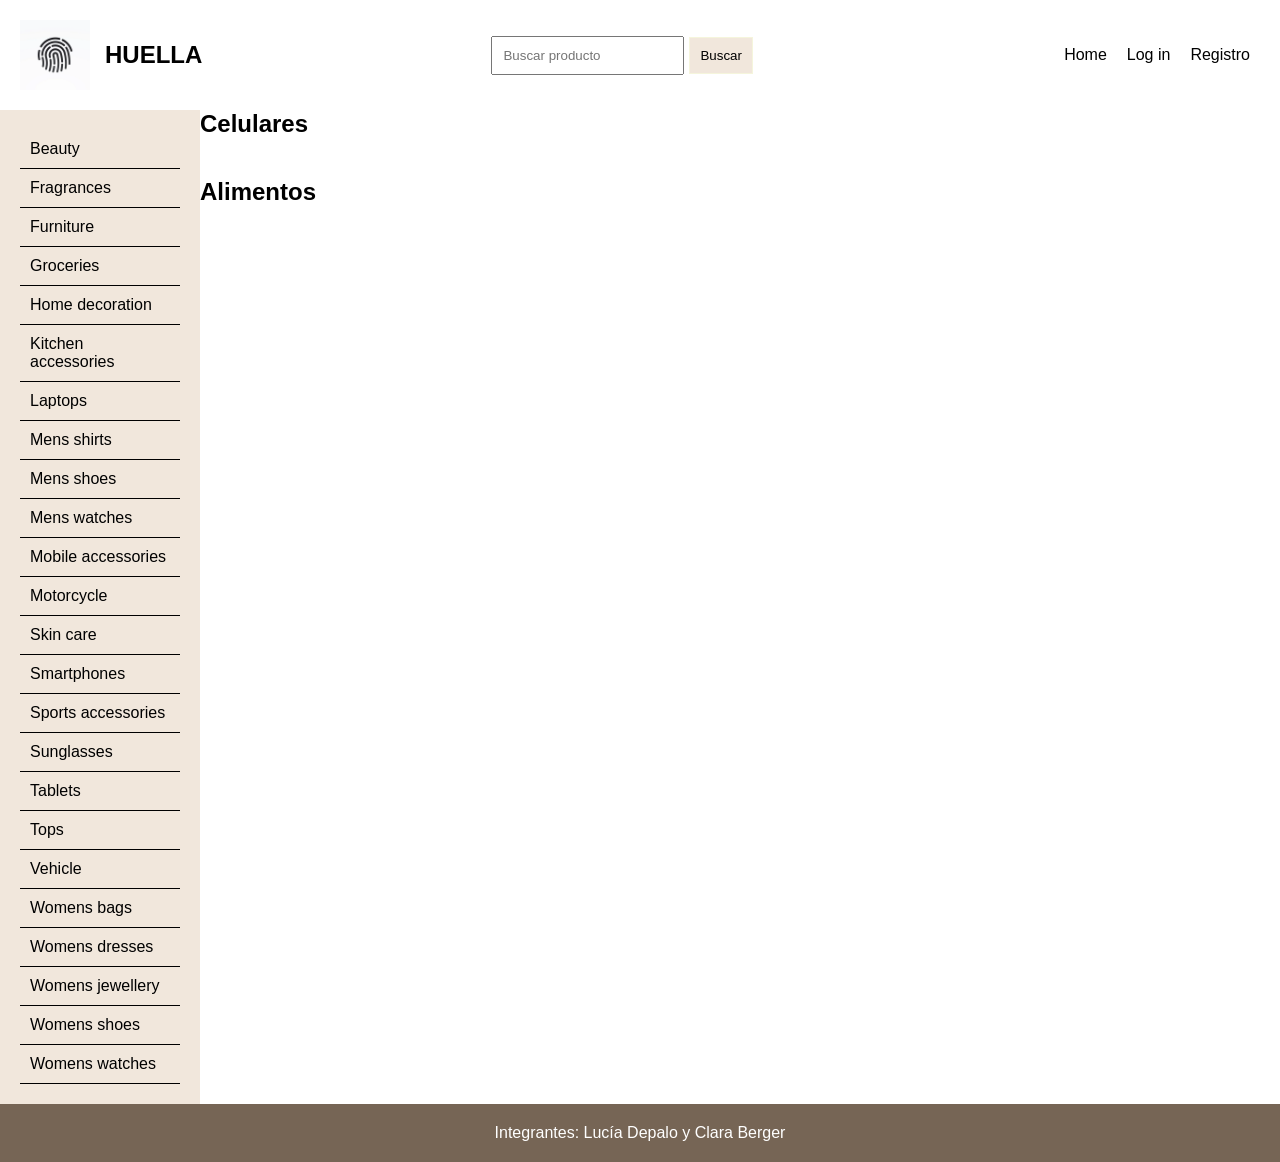
<file: index.html>
<!DOCTYPE html>
<html lang="es">
<head>
    <meta charset="UTF-8">
    <link rel="stylesheet" href="./css/styles.css">
    <meta name="viewport" content="width=device-width, initial-scale=1.0">
    <title>HUELLA</title>
</head>
<body>
    <header class="header">
        <a class="marca" href="./index.html">
            <img class="logo"  src="./img/huella.jpg" alt="logo huella">
            <h1> HUELLA </h1>
        </a>
    <form class="form-busqueda" action="./search-results.html" method="get">
        <input type="text" name="busqueda" placeholder="Buscar producto">
        <button type="submit">Buscar</button>
        <p class="error-busqueda"></p>
    </form>
        
        <nav class="nav-principal">
            <ul>
                <li><a href="./index.html">Home</a></li>
                <li class="menu-login"><a href="./login.html">Log in</a></li>
                <li class="menu-registro"><a href="./register.html">Registro</a></li>
                <li class="menu-saludo"></li>
                <li class="menu-logout"><a href="#">Logout</a></li>
            </ul>
        </nav>
    </header>

    <div class="contenido-principal">
        <nav class="nav-secundario">
        <ul class="lista-categorias">
            <li><a href="./category.html">Beauty</a></li>
            <li><a href="./category.html">Fragrances</a></li>
            <li><a href="./category.html">Furniture</a></li>
            <li><a href="./category.html">Groceries</a></li>
            <li><a href="./category.html">Home decoration</a></li>
            <li><a href="./category.html">Kitchen accessories</a></li>
            <li><a href="./category.html">Laptops</a></li>
            <li><a href="./category.html">Mens shirts</a></li>
            <li><a href="./category.html">Mens shoes</a></li>
            <li><a href="./category.html">Mens watches</a></li>
            <li><a href="./category.html">Mobile accessories</a></li>
            <li><a href="./category.html">Motorcycle</a></li>
            <li><a href="./category.html">Skin care</a></li>
            <li><a href="./category.html">Smartphones</a></li>
            <li><a href="./category.html">Sports accessories</a></li>
            <li><a href="./category.html">Sunglasses</a></li>
            <li><a href="./category.html">Tablets</a></li>
            <li><a href="./category.html">Tops</a></li>
            <li><a href="./category.html">Vehicle</a></li>
            <li><a href="./category.html">Womens bags</a></li>
            <li><a href="./category.html">Womens dresses</a></li>
            <li><a href="./category.html">Womens jewellery</a></li>
            <li><a href="./category.html">Womens shoes</a></li>
            <li><a href="./category.html">Womens watches</a></li>
    </ul>
    </nav>
<div class="contenido-productos">
    <section>
        <h2>Celulares</h2>
    <div class="contenedor-productos" id="productos-aleatorios"></div>
    </section>

    <section>
        <h2>Alimentos</h2>
        <div class="contenedor-productos" id="productos-vendidos">
        </div>
</section>
    </div>
</div>
 <footer class="footer">
        <p class="footertexto">Integrantes: Lucía Depalo y Clara Berger </p>
    </footer>
    <script src="./js/category.js"></script>
    <script src="./js/search-results.js"></script>
    <script src="./js/index.js"></script>
    <script src="./js/saludo.js"></script>
    <script src="./js/logout.js"></script>
</body>
</html>
</file>
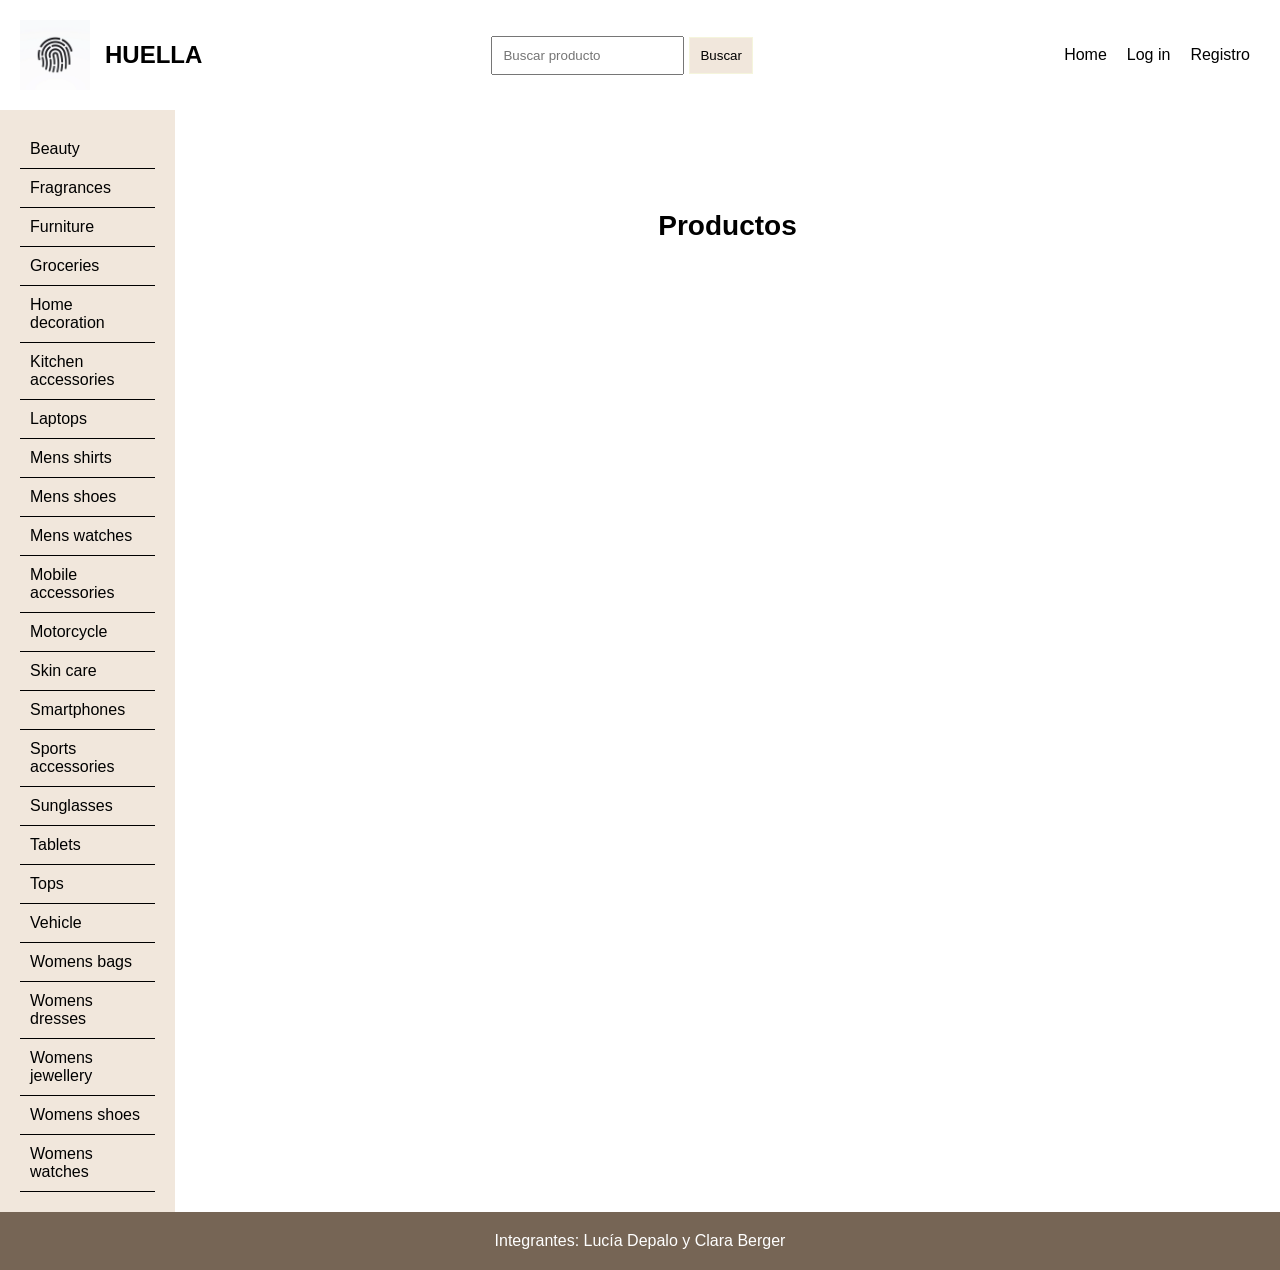
<file: category.html>
<!DOCTYPE html>
<html lang="es">
<head>
    <meta charset="UTF-8">
    <link rel="stylesheet" href="./css/styles.css">
    <meta name="viewport" content="width=device-width, initial-scale=1.0">
    <title>HUELLA</title>
</head>
<body>
    <header class="header">
        <a class="marca" href="./index.html">
            <img class="logo" src="./img/huella.jpg" alt="logo huella">
            <h1 class="headerlogotxt"> HUELLA </h1>
        </a>
   <form class="buscador form-busqueda" action="./search-results.html" method="get">
    <input class="buscadorinput" type="text" name="busqueda" placeholder="Buscar producto">
    <button class="buscadorboton" type="submit">Buscar</button>
    <p class="error-busqueda"></p>
</form>
        
<nav class="nav-principal">
    <ul class="navusuariolista">
        <li><a class="navusuariolink" href="./index.html">Home</a></li>
        <li class="menu-login"><a class="navusuariolink" href="./login.html">Log in</a></li>
        <li class="menu-registro"><a class="navusuariolink" href="./register.html">Registro</a></li>
        <li class="menu-saludo"></li>
        <li class="menu-logout"><a class="navusuariolink" href="#">Logout</a></li>
    </ul>
</nav>

    </header>
    <div class="contenido-principal">
    <nav class="nav-secundario">
        <ul class="lista-categorias"> 
            <li><a href="./category.html">Beauty</a></li>
            <li><a href="./category.html">Fragrances</a></li>
            <li><a href="./category.html">Furniture</a></li>
            <li><a href="./category.html">Groceries</a></li>
            <li><a href="./category.html">Home decoration</a></li>
            <li><a href="./category.html">Kitchen accessories</a></li>
            <li><a href="./category.html">Laptops</a></li>
            <li><a href="./category.html">Mens shirts</a></li>
            <li><a href="./category.html">Mens shoes</a></li>
            <li><a href="./category.html">Mens watches</a></li>
            <li><a href="./category.html">Mobile accessories</a></li>
            <li><a href="./category.html">Motorcycle</a></li>
            <li><a href="./category.html">Skin care</a></li>
            <li><a href="./category.html">Smartphones</a></li>
            <li><a href="./category.html">Sports accessories</a></li>
            <li><a href="./category.html">Sunglasses</a></li>
            <li><a href="./category.html">Tablets</a></li>
            <li><a href="./category.html">Tops</a></li>
            <li><a href="./category.html">Vehicle</a></li>
            <li><a href="./category.html">Womens bags</a></li>
            <li><a href="./category.html">Womens dresses</a></li>
            <li><a href="./category.html">Womens jewellery</a></li>
            <li><a href="./category.html">Womens shoes</a></li>
            <li><a href="./category.html">Womens watches</a></li>
        </ul>
    </nav>

<main class="contenido">
<section class="seccion" id="categoria">
    <div class="categoriacabecera">
        <h2 class="secciontitulo">Productos</h2>
        <p class="contadorcategoria"></p>
        </div>
    <div class="grillaproductos">
    </div>
</section>
    </main>
 </div>

    <footer class="footer">
        <p class="footertexto">Integrantes: Lucía Depalo y Clara Berger </p>
    </footer>
    
    <script src="./js/category.js"></script>
    <script src="./js/saludo.js"></script>
    <script src="./js/logout.js"></script>
    <script src="./js/search-results.js"></script>
</body>
</html>
</file>
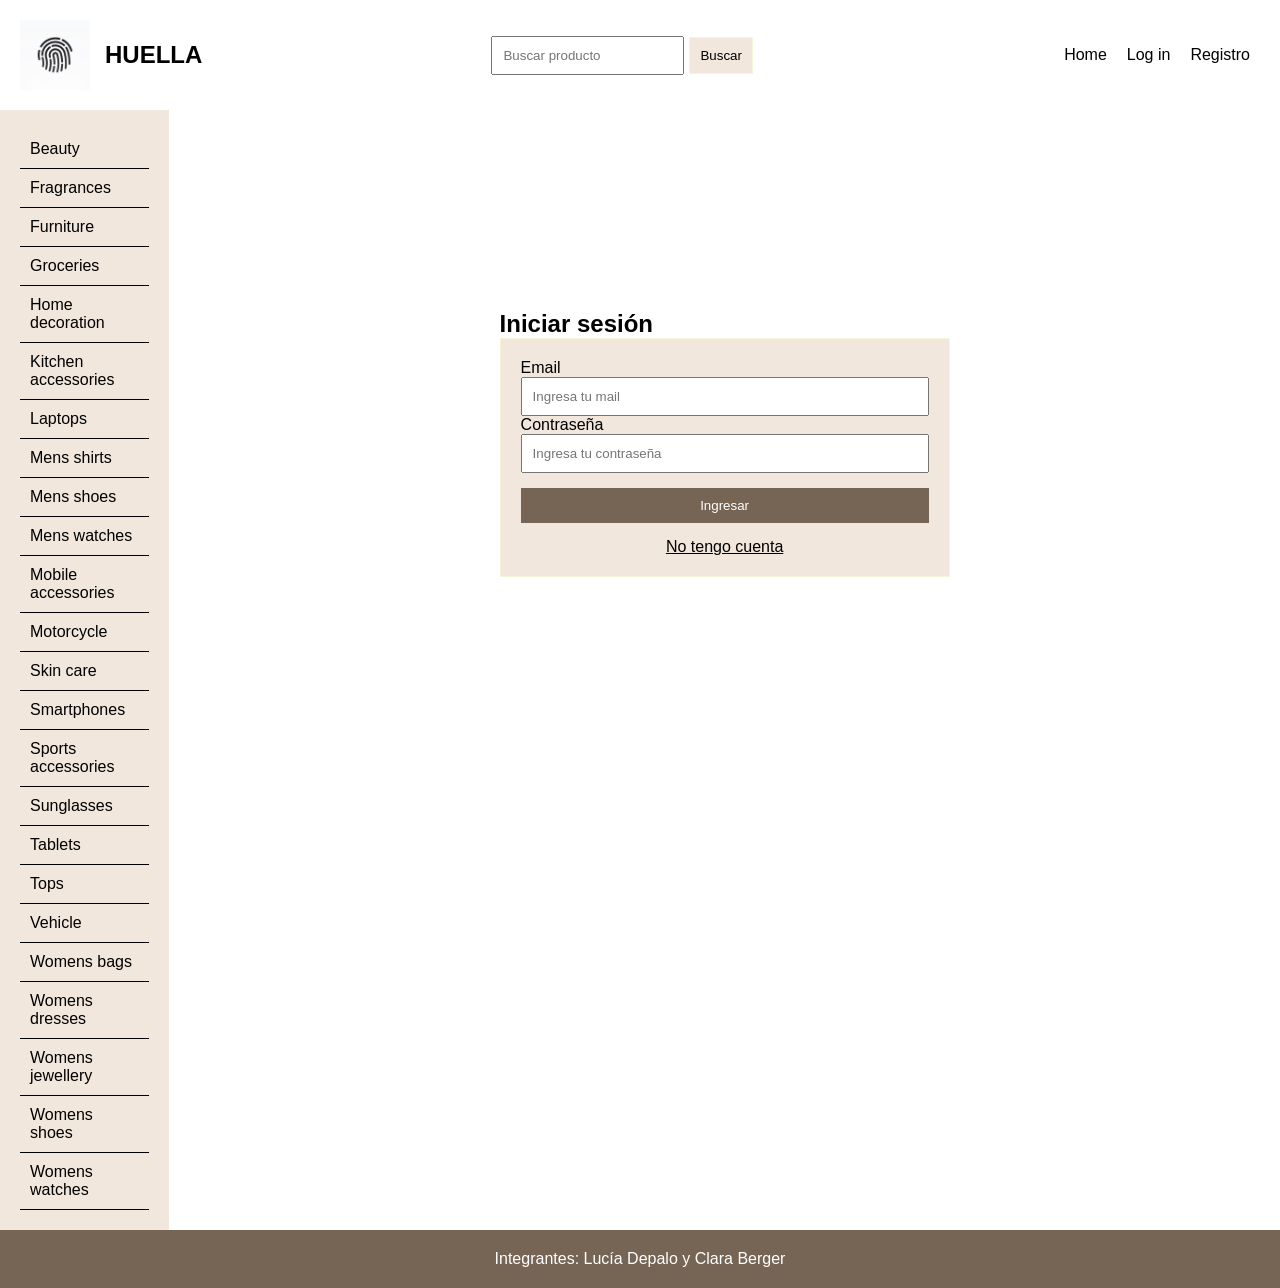
<file: login.html>
<!DOCTYPE html>
<html lang="en">
<head>
    <meta charset="UTF-8">
    <link rel="stylesheet" href="./css/styles.css">
    <meta name="viewport" content="width=device-width, initial-scale=1.0">
    <title>HUELLA</title>
</head>
<body>
  <header class="header">
        <a class="marca" href="./index.html">
            <img class="logo"  src="./img/huella.jpg" alt="logo huella">
            <h1>HUELLA</h1>
        </a>
        <form class="form-busqueda" action="./search-results.html" method="get">
            <input type="text" name="busqueda" placeholder="Buscar producto">
            <button type="submit">Buscar</button>
            <p class="error-busqueda"></p>
        </form>      
    <nav class="nav-principal">
        <ul class="navusuariolista">
            <li><a class="navusuariolink" href="./index.html">Home</a></li>
            <li class="menu-login"><a class="navusuariolink" href="./login.html">Log in</a></li>
            <li class="menu-registro"><a class="navusuariolink" href="./register.html">Registro</a></li>
            <li class="menu-saludo"></li>
            <li class="menu-logout"><a class="navusuariolink" href="#">Logout</a></li>
        </ul>
    </nav>

    </header>
    <div class="contenido-principal">
    <nav class="nav-secundario">
        <ul class="lista-categorias"> 
            <li><a href="./category.html">Beauty</a></li>
            <li><a href="./category.html">Fragrances</a></li>
            <li><a href="./category.html">Furniture</a></li>
            <li><a href="./category.html">Groceries</a></li>
            <li><a href="./category.html">Home decoration</a></li>
            <li><a href="./category.html">Kitchen accessories</a></li>
            <li><a href="./category.html">Laptops</a></li>
            <li><a href="./category.html">Mens shirts</a></li>
            <li><a href="./category.html">Mens shoes</a></li>
            <li><a href="./category.html">Mens watches</a></li>
            <li><a href="./category.html">Mobile accessories</a></li>
            <li><a href="./category.html">Motorcycle</a></li>
            <li><a href="./category.html">Skin care</a></li>
            <li><a href="./category.html">Smartphones</a></li>
            <li><a href="./category.html">Sports accessories</a></li>
            <li><a href="./category.html">Sunglasses</a></li>
            <li><a href="./category.html">Tablets</a></li>
            <li><a href="./category.html">Tops</a></li>
            <li><a href="./category.html">Vehicle</a></li>
            <li><a href="./category.html">Womens bags</a></li>
            <li><a href="./category.html">Womens dresses</a></li>
            <li><a href="./category.html">Womens jewellery</a></li>
            <li><a href="./category.html">Womens shoes</a></li>
            <li><a href="./category.html">Womens watches</a></li>
        </ul>
    </nav>
    
    <main class="contenido-login">
        <section>
        <h2>Iniciar sesión</h2>

        <form class="formulario" id="formlogin" action="./index.html" method="get">

        <div class="formulariespacio">
        <label class="formulariolabel" for="email">Email</label>
        <input class="formularioinput" type="email" id="email" name="email" placeholder="Ingresa tu mail" required>
        </div>

        <div class="formularioespacio">
        <label class="formulariolabel" for="password">Contraseña</label>
        <input class="formularioinput" type="password" id="password" name="password" placeholder="Ingresa tu contraseña" required>
        </div>
        
        <p class="error-login"></p>

        <button class="botoningresar" type="submit">Ingresar</button>
         <a class="formulariolink" href="./register.html">No tengo cuenta</a>
        </form>
        </section>
    </main>
</div>
    <footer class="footer">
        <p class="footertexto">Integrantes: Lucía Depalo y Clara Berger </p>
    </footer>
        <script src="./js/search-results.js"> </script> 
        <script src="./js/category.js"></script>
        <script src="./js/login.js"></script>
        <script src="./js/saludo.js"></script>
        <script src="./js/logout.js"></script>


</body>
</html>
</file>
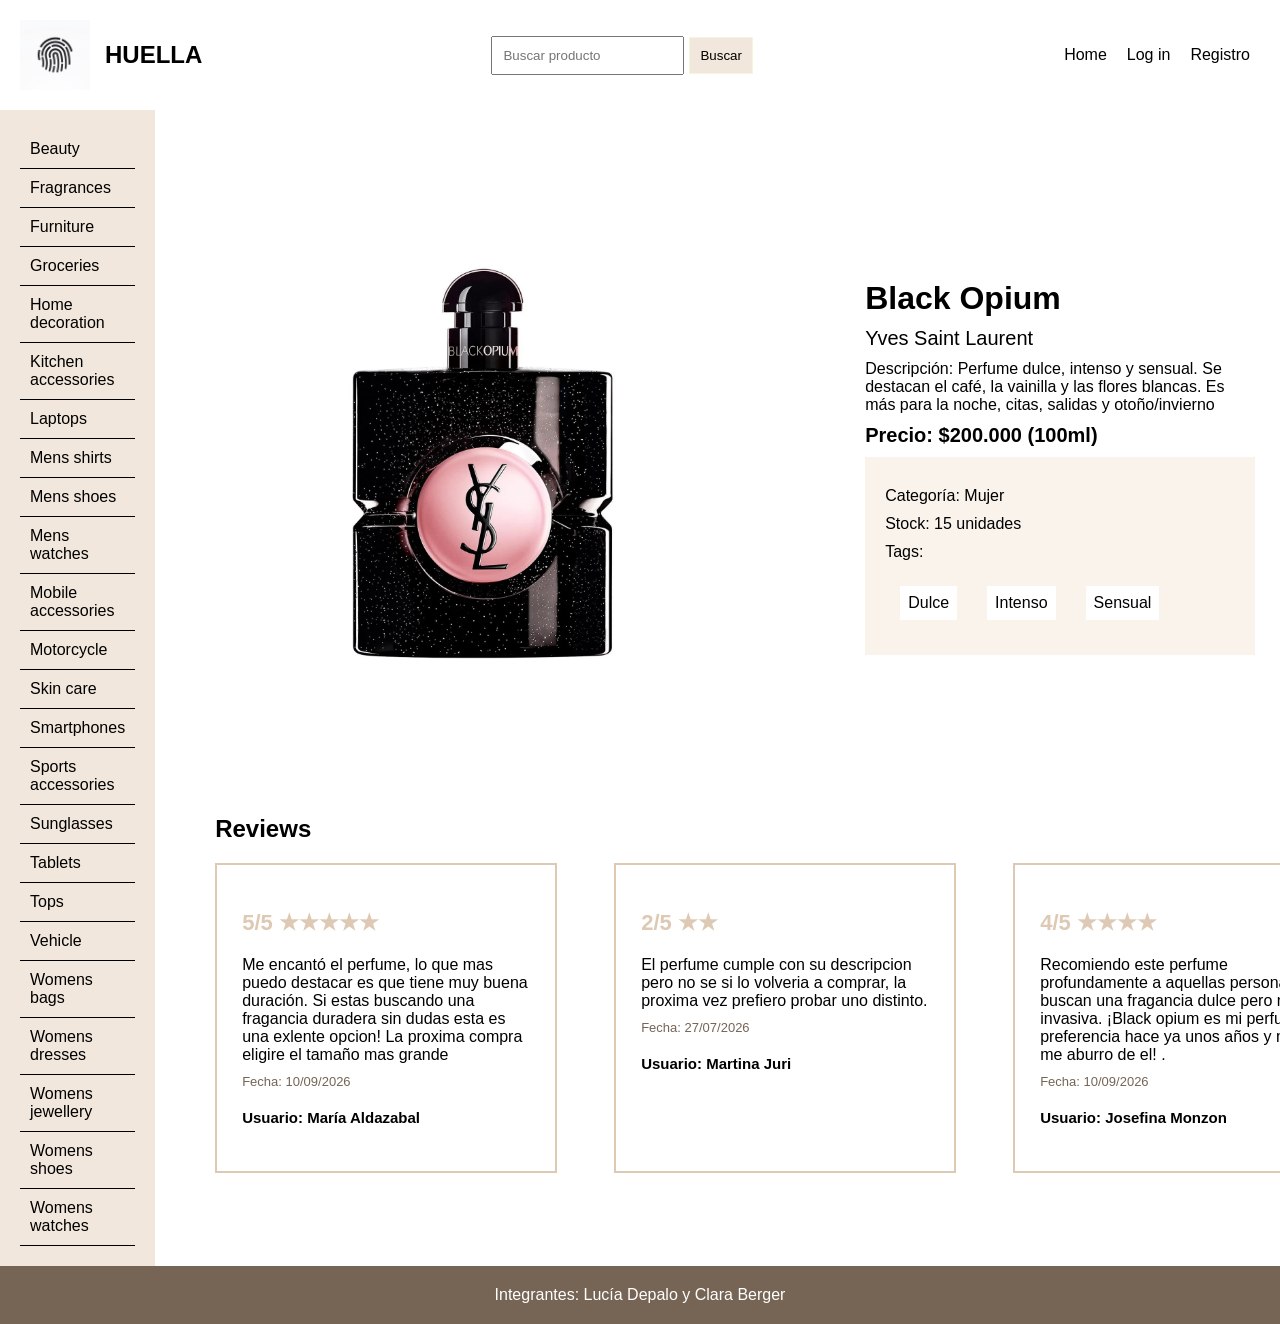
<file: product.html>
<!DOCTYPE html>
<html lang="es">
<head>
   <meta charset="UTF-8">
   <link rel="stylesheet" href="./css/styles.css">
   <meta name="viewport" content="width=device-width, initial-scale=1.0">
   <title>HUELLA</title>
</head>
<body>
   <header class="header">
       <a class="marca" href="./index.html">
           <img class="logo" src="./img/huella.jpg" alt="logo huella">
           <h1>HUELLA</h1>
       </a>
   <form class="form-busqueda" action="./search-results.html" method="get">
    <input type="text" name="busqueda" placeholder="Buscar producto">
    <button type="submit">Buscar</button>
    <p class="error-busqueda"></p>
</form>    
<nav class="nav-principal">
    <ul class="navusuariolista">
        <li><a class="navusuariolink" href="./index.html">Home</a></li>
        <li class="menu-login"><a class="navusuariolink" href="./login.html">Log in</a></li>
        <li class="menu-registro"><a class="navusuariolink" href="./register.html">Registro</a></li>
        <li class="menu-saludo"></li>
        <li class="menu-logout"><a class="navusuariolink" href="#">Logout</a></li>
    </ul>
</nav>
   </header>

<div class="contenido-principal">
   <nav class="nav-secundario">
       <ul class="lista-categorias"> 
            <li><a href="./category.html">Beauty</a></li>
            <li><a href="./category.html">Fragrances</a></li>
            <li><a href="./category.html">Furniture</a></li>
            <li><a href="./category.html">Groceries</a></li>
            <li><a href="./category.html">Home decoration</a></li>
            <li><a href="./category.html">Kitchen accessories</a></li>
            <li><a href="./category.html">Laptops</a></li>
            <li><a href="./category.html">Mens shirts</a></li>
            <li><a href="./category.html">Mens shoes</a></li>
            <li><a href="./category.html">Mens watches</a></li>
            <li><a href="./category.html">Mobile accessories</a></li>
            <li><a href="./category.html">Motorcycle</a></li>
            <li><a href="./category.html">Skin care</a></li>
            <li><a href="./category.html">Smartphones</a></li>
            <li><a href="./category.html">Sports accessories</a></li>
            <li><a href="./category.html">Sunglasses</a></li>
            <li><a href="./category.html">Tablets</a></li>
            <li><a href="./category.html">Tops</a></li>
            <li><a href="./category.html">Vehicle</a></li>
            <li><a href="./category.html">Womens bags</a></li>
            <li><a href="./category.html">Womens dresses</a></li>
            <li><a href="./category.html">Womens jewellery</a></li>
            <li><a href="./category.html">Womens shoes</a></li>
            <li><a href="./category.html">Womens watches</a></li>
       </ul>
   </nav>
<main class="contenido-blackopium">
   <section class="detalle-blackopium" id="detalle-producto">
    <div class="producto-imagen">
         <img class = "imagen-blackopium" src="./archivos.img/blackopiumysl.webp" alt="Black Opium YSL">
    <div class="producto-info">
        <h2 class="nombre-perfume">Black Opium</h2>
        <p class="marca-product"> Yves Saint Laurent</p>
        <p class="parrafo-producto">Descripción: Perfume dulce, intenso y sensual. Se destacan el café, la vainilla y las flores blancas. Es más para la noche, citas, salidas y otoño/invierno</p>
        <p class="precio">Precio: $200.000 (100ml) </p>
        <div class="datos-producto">
        <p>Categoría: Mujer</p>
        <p>Stock: 15 unidades</p>
        <p>Tags:</p>
        <ul>
            <li>Dulce</li>
            <li>Intenso</li>
            <li>Sensual</li>
        </ul>
        </div>
    </div>
</div>
   </section>
   <section class="reviews">
       <h2>Reviews</h2>
       <div class="reviews-contenedor" id="reviews-producto">
       <article>
           <p class="review-rating"> 5/5 ★★★★★</p>
           <p class="review-comentario">Me encantó el perfume, lo que mas puedo destacar es que tiene muy buena duración. Si estas buscando una fragancia duradera sin dudas esta es una exlente opcion! La proxima compra eligire el tamaño mas grande</p>
           <p class="review-fecha">Fecha: 10/09/2026</p>
           <p class="review-usuario">Usuario: María Aldazabal</p>
       </article>
       <article>
           <p class="review-rating"> 2/5 ★★</p>
           <p class="review-comentario">El perfume cumple con su descripcion pero no se si lo volveria a comprar, la proxima vez prefiero probar uno distinto.</p>
           <p class="review-fecha">Fecha: 27/07/2026</p>
           <p class="review-usuario">Usuario: Martina Juri</p>
       </article>
       <article>
       <p class="review-rating"> 4/5 ★★★★</p>
       <p class="review-comentario">Recomiendo este perfume profundamente a aquellas personas que buscan una fragancia dulce pero no tan invasiva. ¡Black opium es mi perfume de preferencia hace ya unos años y nunca me aburro de el! .</p>
       <p class="review-fecha">Fecha: 10/09/2026</p>
       <p class="review-usuario">Usuario: Josefina Monzon</p>
       </article>
       </div>
   </section>
   </main>

</div>
   <footer class="footer">
        <p class="footertexto">Integrantes: Lucía Depalo y Clara Berger </p>
    </footer>

    <script src="./js/search-results.js"> </script> 
    
    <script src="./js/product.js"></script>
    <script src="./js/saludo.js"></script>
    <script src="./js/logout.js"></script>


</body>
</html>
</file>
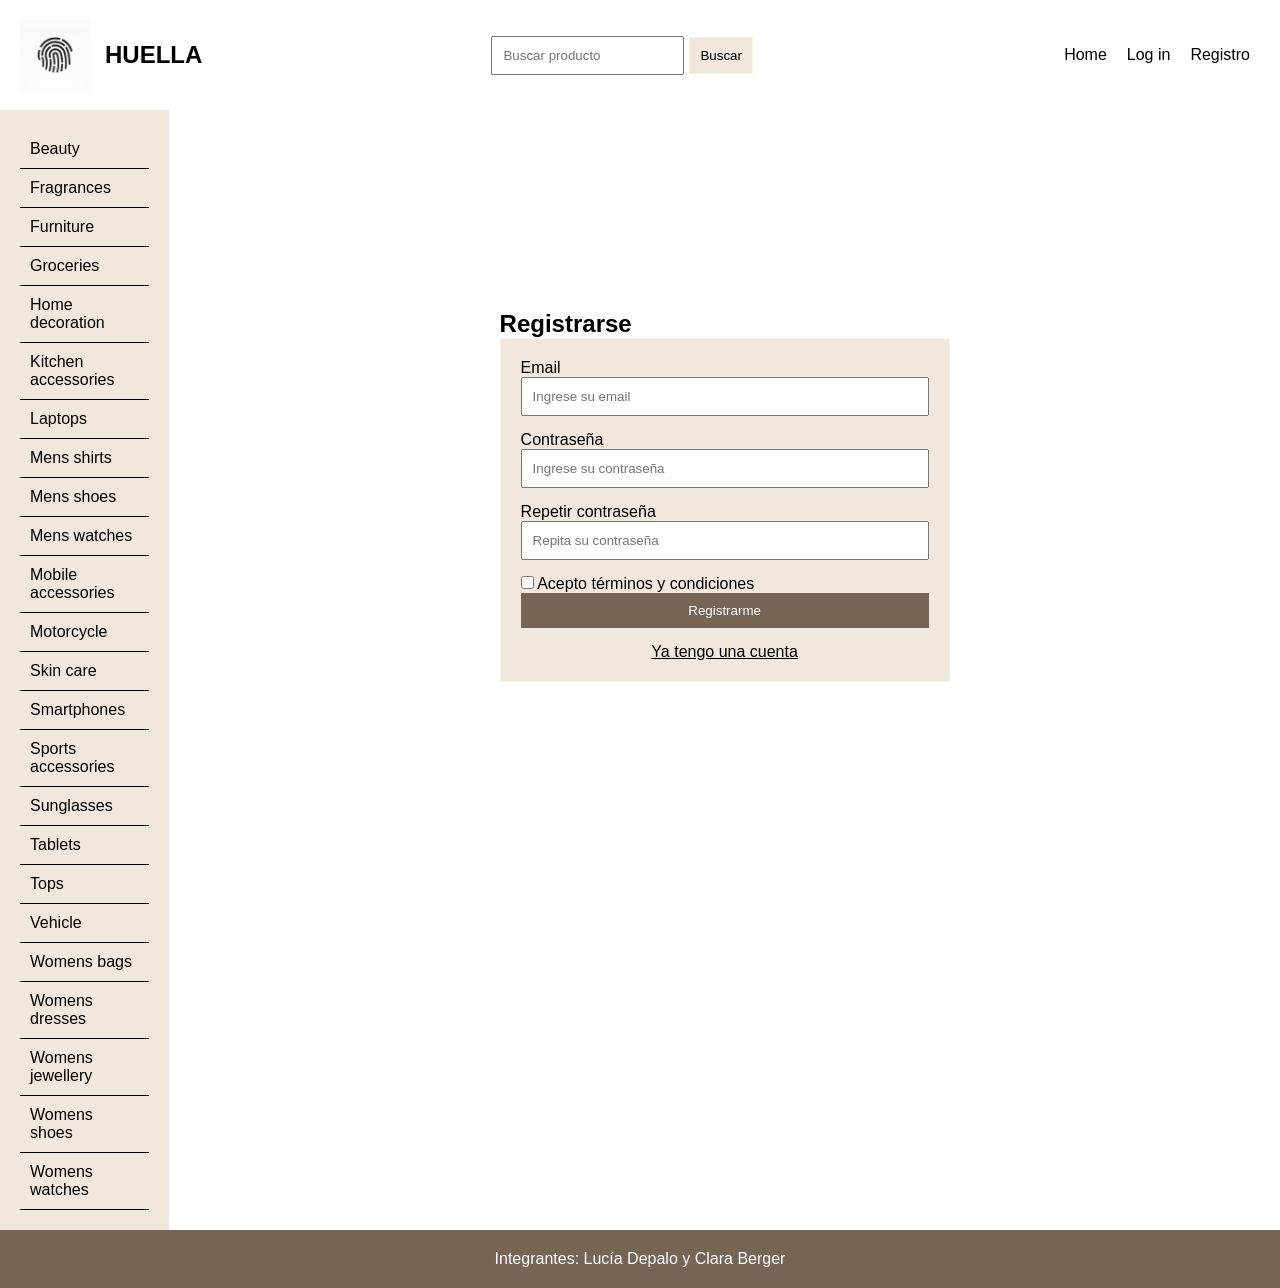
<file: register.html>
<!DOCTYPE html>
<html lang="en">
<head>
    <meta charset="UTF-8">
    <link rel="stylesheet" href="./css/styles.css">
    <meta name="viewport" content="width=device-width, initial-scale=1.0">
    <title>HUELLA</title>
</head>
<body>
    <header class="header">
        <a class="marca" href="./index.html">
            <img class="logo"  src="./img/huella.jpg" alt="logo huella">
            <h1>HUELLA</h1>
        </a>
        <form class="form-busqueda" action="./search-results.html" method="get">
         <input type="text" id="busqueda" name="busqueda" placeholder="Buscar producto">
         <button type="submit">Buscar</button>
         <p class="error-busqueda"></p>
        </form>
    
        <nav class="nav-principal">
             <ul class="navusuariolista">
                <li><a class="navusuariolink" href="./index.html">Home</a></li>
                <li class="menu-login"><a class="navusuariolink" href="./login.html">Log in</a></li>
                <li class="menu-registro"><a class="navusuariolink" href="./register.html">Registro</a></li>
                <li class="menu-saludo"></li>
                <li class="menu-logout"><a class="navusuariolink" href="#">Logout</a></li>
            </ul>
        </nav>
    </header>

<div class="contenido-principal">
    <nav class="nav-secundario">
        <ul class="lista-categorias"> 
            <li><a href="./category.html">Beauty</a></li>
            <li><a href="./category.html">Fragrances</a></li>
            <li><a href="./category.html">Furniture</a></li>
            <li><a href="./category.html">Groceries</a></li>
            <li><a href="./category.html">Home decoration</a></li>
            <li><a href="./category.html">Kitchen accessories</a></li>
            <li><a href="./category.html">Laptops</a></li>
            <li><a href="./category.html">Mens shirts</a></li>
            <li><a href="./category.html">Mens shoes</a></li>
            <li><a href="./category.html">Mens watches</a></li>
            <li><a href="./category.html">Mobile accessories</a></li>
            <li><a href="./category.html">Motorcycle</a></li>
            <li><a href="./category.html">Skin care</a></li>
            <li><a href="./category.html">Smartphones</a></li>
            <li><a href="./category.html">Sports accessories</a></li>
            <li><a href="./category.html">Sunglasses</a></li>
            <li><a href="./category.html">Tablets</a></li>
            <li><a href="./category.html">Tops</a></li>
            <li><a href="./category.html">Vehicle</a></li>
            <li><a href="./category.html">Womens bags</a></li>
            <li><a href="./category.html">Womens dresses</a></li>
            <li><a href="./category.html">Womens jewellery</a></li>
            <li><a href="./category.html">Womens shoes</a></li>
            <li><a href="./category.html">Womens watches</a></li>
        </ul>
    </nav>
<main class="contenido-register">
    <section>
            <h2>Registrarse</h2>
            <form class="formulario" id="formregister" action="./login.html" method="get">

                <div class="formularioespacio">
                    <label class="formulariolabel" for="email">Email</label>
                    <input class="formularioinput" type="email" id="email" name="email" placeholder="Ingrese su email" required>
                </div>

                <div class="formularioespacio">
                    <label class="formulariolabel" for="password">Contraseña</label>
                    <input class="formularioinput" type="password" id="password" name="password" placeholder="Ingrese su contraseña" required>
                </div>

                <div class="formularioespacio">
                    <label class="formulariolabel">Repetir contraseña</label>
                    <input class="formularioinput" type="password" id="repetir-password" name="repetir-password" placeholder="Repita su contraseña" required>
                </div>

                <div class="formulariocheck">
                    <input class="formulariocheckbox" type="checkbox" id="terminos" name="terminos" required>
                    <label class="formulariolabelcheck" for="terminos">Acepto términos y condiciones</label>
                </div>

                <p class="error-register"></p>
                <button class="botoningresar" type="submit">Registrarme</button>
                <a class="formulariolink" href="./login.html">Ya tengo una cuenta</a>
       </form>
   </section>
   </main>
</div> 

 <footer class="footer">
    <p class="footertexto">Integrantes: Lucía Depalo y Clara Berger </p>
</footer>
   
    <script src="./js/search-results.js"> </script> 
    <script src="./js/category.js"></script>
    <script src="./js/register.js"></script>
    <script src="./js/saludo.js"></script>
    <script src="./js/logout.js"></script>
</body>
</html>
</file>
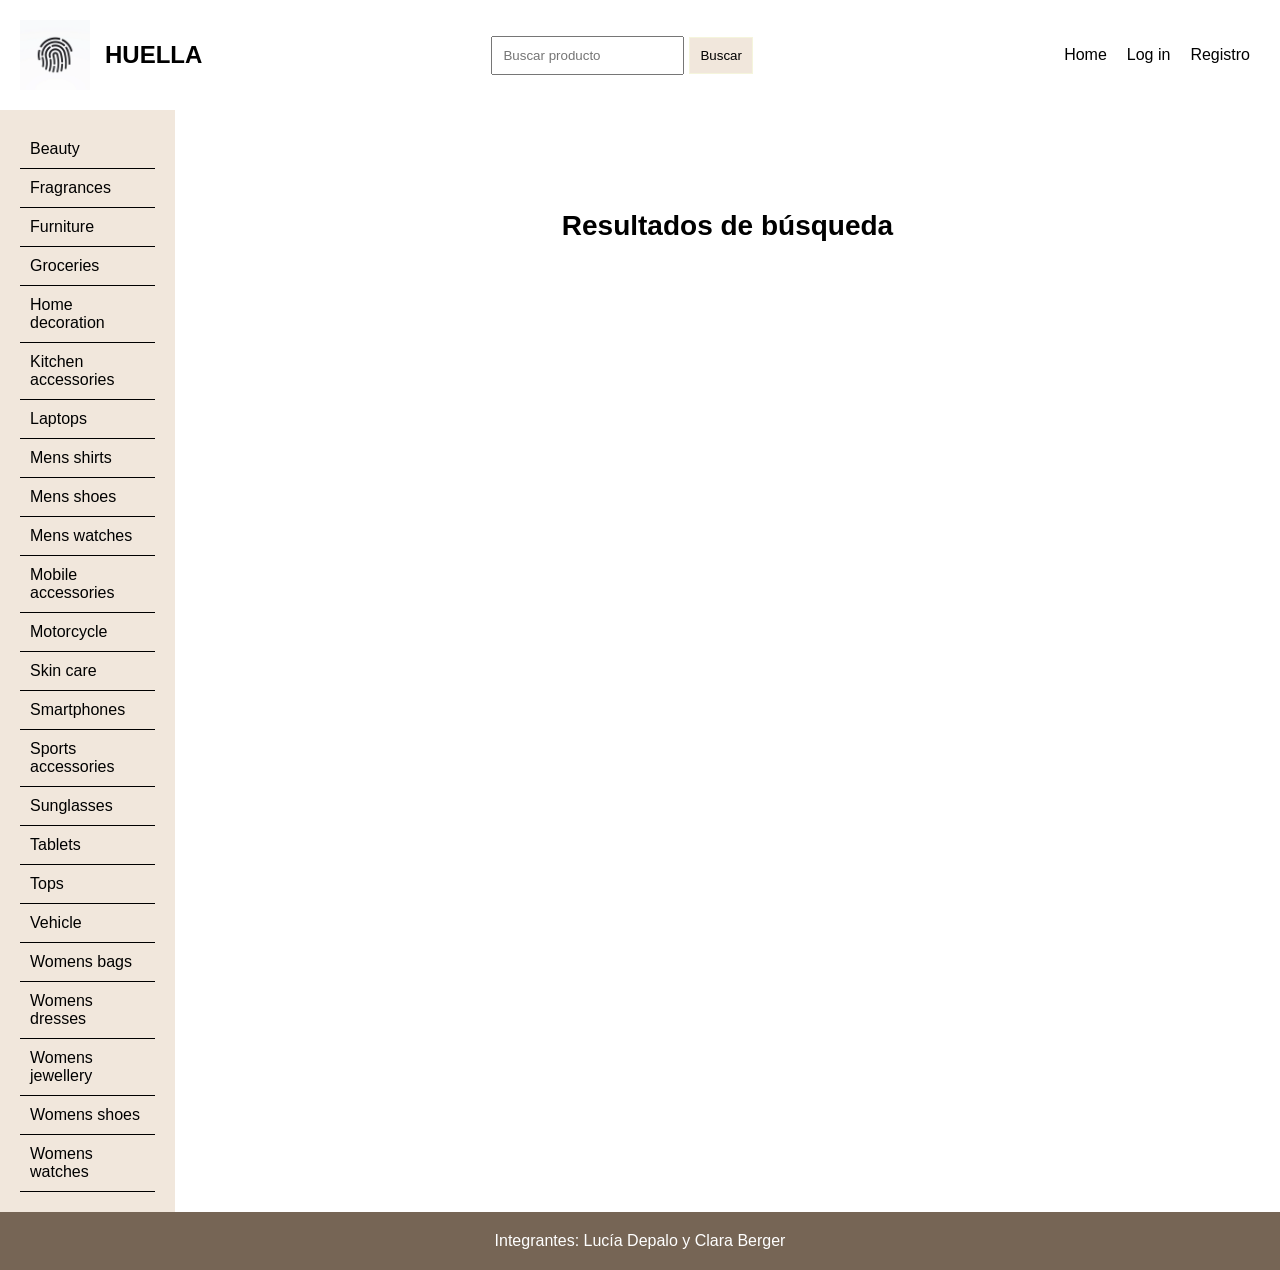
<file: search-results.html>
<!DOCTYPE html>
<html lang="en">
<head>
    <meta charset="UTF-8">
    <link rel="stylesheet" href="./css/styles.css">
    <meta name="viewport" content="width=device-width, initial-scale=1.0">
    <title>HUELLA</title>
</head>
<body>
    <header class="header">
       <a class="marca" href="./index.html">
           <img class= "logo"  src="./img/huella.jpg" alt="logo huella">
           <h1>HUELLA</h1>
       </a>
  <form class="form-busqueda" action="./search-results.html" method="get">
    <input type="text" name="busqueda" placeholder="Buscar producto">
    <button type="submit">Buscar</button>
    <p class="error-busqueda"></p>
</form>
    
<nav class="nav-principal">
    <ul class="navusuariolista">
        <li><a class="navusuariolink" href="./index.html">Home</a></li>
        <li class="menu-login"><a class="navusuariolink" href="./login.html">Log in</a></li>
        <li class="menu-registro"><a class="navusuariolink" href="./register.html">Registro</a></li>
        <li class="menu-saludo"></li>
        <li class="menu-logout"><a class="navusuariolink" href="#">Logout</a></li>
    </ul>
</nav>

   </header>
    <div class="contenido-principal">
         <nav class="nav-secundario">
        <ul class="lista-categorias"> 
             <li><a href="./category.html">Beauty</a></li>
            <li><a href="./category.html">Fragrances</a></li>
            <li><a href="./category.html">Furniture</a></li>
            <li><a href="./category.html">Groceries</a></li>
            <li><a href="./category.html">Home decoration</a></li>
            <li><a href="./category.html">Kitchen accessories</a></li>
            <li><a href="./category.html">Laptops</a></li>
            <li><a href="./category.html">Mens shirts</a></li>
            <li><a href="./category.html">Mens shoes</a></li>
            <li><a href="./category.html">Mens watches</a></li>
            <li><a href="./category.html">Mobile accessories</a></li>
            <li><a href="./category.html">Motorcycle</a></li>
            <li><a href="./category.html">Skin care</a></li>
            <li><a href="./category.html">Smartphones</a></li>
            <li><a href="./category.html">Sports accessories</a></li>
            <li><a href="./category.html">Sunglasses</a></li>
            <li><a href="./category.html">Tablets</a></li>
            <li><a href="./category.html">Tops</a></li>
            <li><a href="./category.html">Vehicle</a></li>
            <li><a href="./category.html">Womens bags</a></li>
            <li><a href="./category.html">Womens dresses</a></li>
            <li><a href="./category.html">Womens jewellery</a></li>
            <li><a href="./category.html">Womens shoes</a></li>
            <li><a href="./category.html">Womens watches</a></li>
        </ul>
    </nav>
    <main class="contenido">
        <section class="seccion" id="resultados">
            <h2 class="secciontitulo">Resultados de búsqueda</h2>
            <p class="resultadosquery"></p>

            <div class="grillaproductos">            
            </div>
        
        </section>
    </main>
</div>
 <footer class="footer">
        <p class="footertexto">Integrantes: Lucía Depalo y Clara Berger </p>
    </footer>
    <script src="./js/search-results.js"> </script> 
    <script src="./js/category.js"></script>
    <script src="./js/saludo.js"></script>
    <script src="./js/logout.js"></script>

</body>
</html>
</file>
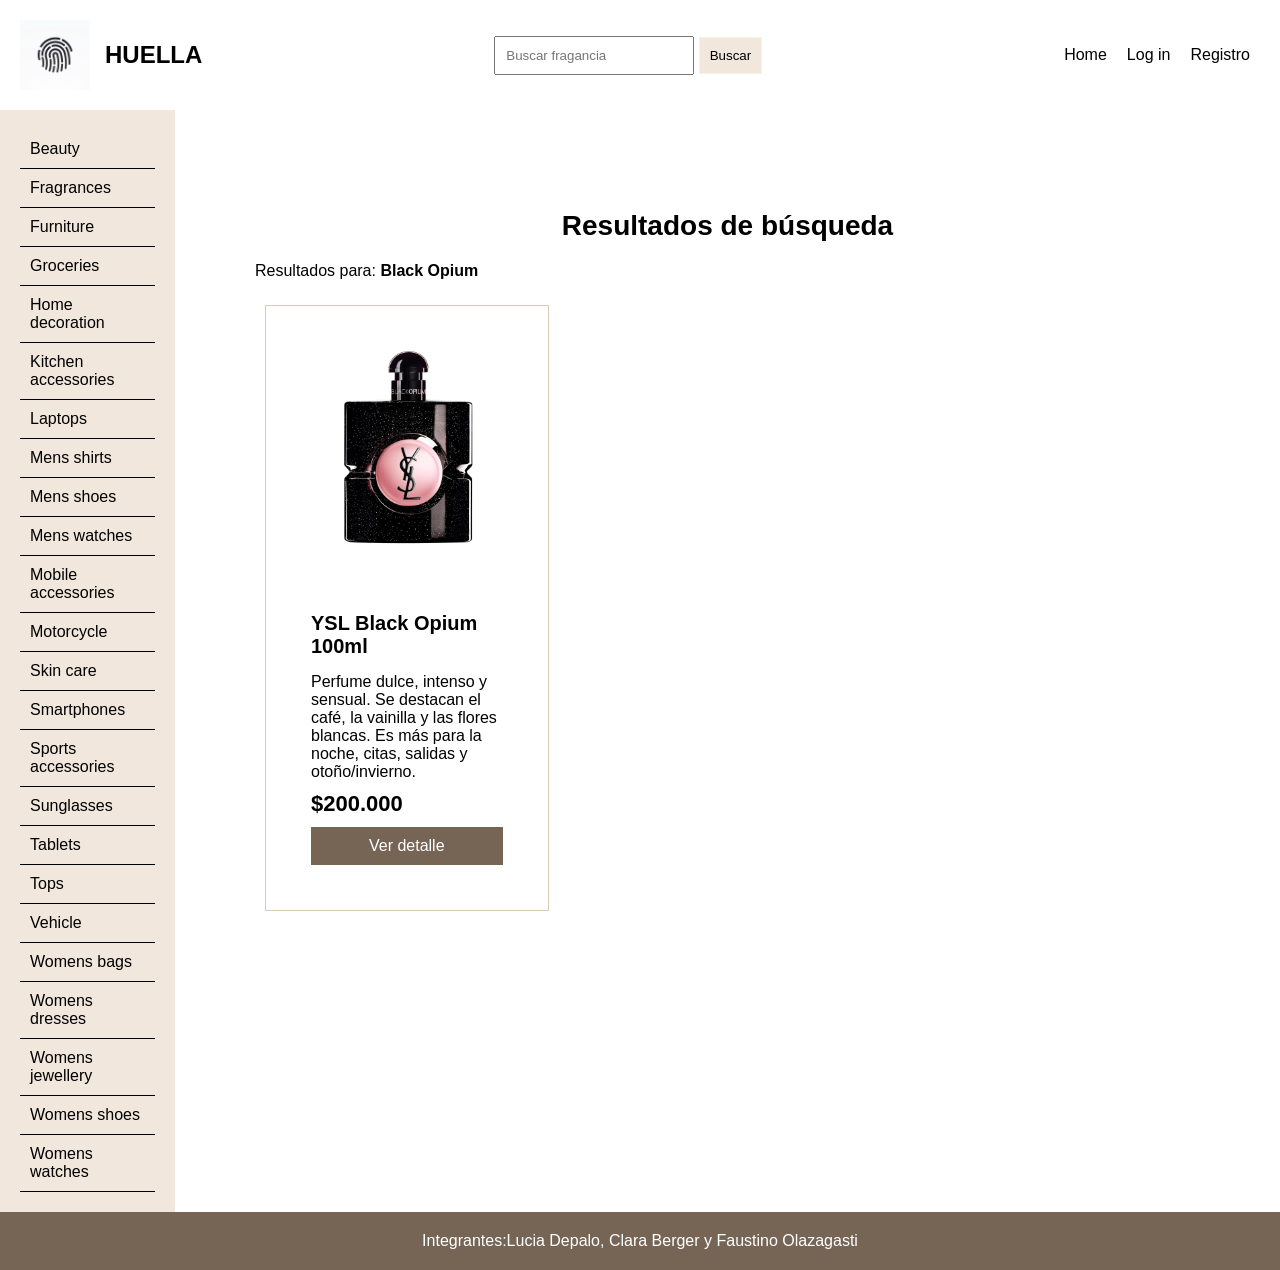
<file: searchresult.html>
<!DOCTYPE html>
<html lang="en">
<head>
    <meta charset="UTF-8">
    <link rel="stylesheet" href="./css/styles.css">
    <meta name="viewport" content="width=device-width, initial-scale=1.0">
    <title>Fragancias</title>
</head>
<body>
    <header class="header">
       <a class="marca" href="./index.html">
           <img class= "logo" src="./archivos.img/huella.jpg" alt="logo huella">
           <h1>HUELLA</h1>
       </a>
   <form action="./searchresult.html" method="get">
       <input type="text" name="busqueda" placeholder="Buscar fragancia">
       <button type="submit">Buscar</button>
   </form>
       <nav class="nav-principal">
           <ul>
               <li><a href="./index.html">Home</a></li>
               <li><a href="./login.html">Log in</a></li>
               <li><a href="./register.html">Registro</a></li>
           </ul>
       </nav>
   </header>
    <div class="contenido-principal">
         <nav class="nav-secundario">
        <ul>
             <li><a href="./category.html">Beauty</a></li>
            <li><a href="./category.html">Fragrances</a></li>
            <li><a href="./category.html">Furniture</a></li>
            <li><a href="./category.html">Groceries</a></li>
            <li><a href="./category.html">Home decoration</a></li>
            <li><a href="./category.html">Kitchen accessories</a></li>
            <li><a href="./category.html">Laptops</a></li>
            <li><a href="./category.html">Mens shirts</a></li>
            <li><a href="./category.html">Mens shoes</a></li>
            <li><a href="./category.html">Mens watches</a></li>
            <li><a href="./category.html">Mobile accessories</a></li>
            <li><a href="./category.html">Motorcycle</a></li>
            <li><a href="./category.html">Skin care</a></li>
            <li><a href="./category.html">Smartphones</a></li>
            <li><a href="./category.html">Sports accessories</a></li>
            <li><a href="./category.html">Sunglasses</a></li>
            <li><a href="./category.html">Tablets</a></li>
            <li><a href="./category.html">Tops</a></li>
            <li><a href="./category.html">Vehicle</a></li>
            <li><a href="./category.html">Womens bags</a></li>
            <li><a href="./category.html">Womens dresses</a></li>
            <li><a href="./category.html">Womens jewellery</a></li>
            <li><a href="./category.html">Womens shoes</a></li>
            <li><a href="./category.html">Womens watches</a></li>
        </ul>
    </nav>
    <main class="contenido">
        <section class="seccion" id="resultados">
            <h2 class="secciontitulo">Resultados de búsqueda</h2>
            <p class="resultadosquery">Resultados para: <strong>Black Opium</strong></p>

            <div class="grillaproductos">

                <article class="productocard">
                    <div class="productocardimg">
                        <img src="./archivos.img/blackopiumysl.webp" alt="YSL Black Opium">
                    </div>
                    <div class="productocardinfo">
                        <h3>YSL Black Opium 100ml</h3>
                        <p>Perfume dulce, intenso y sensual. Se destacan el café, la vainilla y las flores blancas. Es más para la noche, citas, salidas y otoño/invierno.</p>
                        <p class="precio-search">$200.000</p>
                        <a class="boton-search" href="./product.html">Ver detalle</a>
                    </div>
                </article>
            
            </div>
      
        </section>
    </main>
</div>
    <footer class="footer">
       <p class="footertexto">Integrantes:Lucia Depalo, Clara Berger y Faustino Olazagasti</p>
   </footer>

</body>
</html>
</file>
<file: css/styles.css>
*{
    box-sizing: border-box;
    margin: 0; 
    padding: 0;
}

body {
    font-family: Arial, sans-serif;
}

header {
    display: flex;
    justify-content: space-between;
    align-items: center;
    padding: 20px;
}
header h1 {
    font-size: 24px;
    color: black;
    margin-left: 15px;
}

.logo {
    width: 70px;
}
header input {
    padding: 10px;
    width: 200px;
}
header form {
    padding: 10px;
}

.form-busqueda {
    display: flex;
    align-items: center;
    gap: 5px;
}
.error-busqueda {
    width: 100%;
    flex-wrap: wrap;
}
header button {
    padding: 10px;
    background-color:rgb(241, 231, 220) ;
    color: black;
    border: 1px solid beige;
}

.formulario {
    width: 450px;
    padding: 20px;
    border: 1px solid beige;
    background-color: rgb(241, 231, 220);
}
.formularioinput {
    width: 100%;
    padding: 10px;
}
.formularioespacio {
    margin-bottom: 15px;
}
.formulariolink {
    display: block;
    text-align: center;
    margin-top: 15px;
    color: black;
}
.botoningresar {
    width: 100%;
    padding: 10px;
    background-color: rgb(118, 101, 85);
    color: white;
    border: none;
}
.secciontitulo {
    text-align: center;
    margin-bottom: 20px;
}
.marca{
    display: flex;
    align-items: center;
    text-decoration: none;
}

.nav-principal ul{
    display: flex;
    list-style: none;
}
.nav-principal li{
    padding: 10px;
    
}
.nav-principal a {
    color: black;
    text-decoration: none;
}
.nav-secundario {
    width: 200px;
    padding: 20px;
    background-color: rgb(241, 231, 220);
}

.nav-secundario ul{
    display: flex;
    flex-direction: column;
    list-style: none;
}

.nav-secundario li {
    padding: 10px;
    border-bottom: 1px solid black;
}
.nav-secundario a {
    color: black;
    text-decoration: none;
}
article {
    width: 250px;
    padding: 20px;
    border: 1px solid  rgb(221, 201, 180);
}

article img {
    width: 100%;
}

.contenedor-productos {
    display: flex;
    flex-wrap: wrap;
    justify-content: space-around;
    padding: 20px;
}
.contenedor-productos article {
    width: 220px;
    margin: 10px;
}

.contenedor-productos article h3 {
    margin: 10px 0;
}

.contenido-principal {
    display: flex;
}

.contenido-productos {
    display: flex;
    flex-direction: column;
}

.boton-detalle {
    background-color: rgb(118, 101, 85);
    color: white; 
    padding: 10px;
    text-decoration: none;
    display: block;
    margin: 10px 0;
    text-align: center;
}
.contenido-login {
    width: 100%;
    display: flex;
    justify-content: center;
    align-items: flex-start;
    padding: 200px;
}
.contenido-register {
    width: 100%;
    display: flex;
    justify-content: center;
    align-items: flex-start;
    padding: 200px;
}

.imagen-blackopium {
    width: 550px;
    padding: 30px;
}
.nombre-perfume{
    font-size: 32px;
    margin: 10px 0;
}
.parrafo-producto {
    font-size: 16px;
    margin: 15px 0;
}
.contenido-blackopium {
     width: 100%;
    padding: 30px;
}
.detalle-blackopium {
    padding: 20px;
}
.producto-info {
    width: 450px;
    padding: 30px;
    margin: 80px;
}
.producto-info p {
    margin: 10px 0;
}
.producto-imagen {
    display: flex;
    align-items: center;
    justify-content: space-between;

}
.precio {
    font-size: 20px;
    font-weight: bold;
    margin: 20px 0;
}
.marca-product {
    font-size: 20px;
}
.datos-producto {
    background-color: rgb(249, 243, 236);
    padding: 20px;
}
.datos-producto ul {
    display: flex;
    list-style: none;
}
.datos-producto li {
    background-color: white;
    padding: 8px;
    margin: 15px;
}
.reviews {
    margin: 30px;
}
.reviews h2 {
    margin: 0 0 20px 0;
}
.reviews article {
    width: 30%;
    padding: 25px;
    border: 2px solid rgb(221, 201, 180);
}
.reviews-contenedor {
    display: flex;
    flex-wrap: wrap;
    justify-content: space-between;
}
.review-rating {
    font-size: 22px;
    font-weight: bold;
    color: rgb(221, 201, 180);
    margin: 20px 0;
}

.review-comentario {
    font-size: 16px;
    margin: 10px 0;
}

.review-usuario {
    font-size: 15px;
    font-weight: bold;
    margin: 20px 0;
}

.review-fecha {
    font-size: 13px;
    color: rgb(118, 101, 85)
}




.contenido {
    width: 100%;
    padding: 80px;
}
.productocard {
    width: 600px;
    display: flex;
    flex-direction: column;
    align-items: center;
    padding: 25px;
    border: 1px solid rgb(221, 201, 180);
}

.productocardimg img {
    width: 180px;
}

.productocardinfo {
    padding: 25px;
}
.productocardinfo h3 {
    font-size: 22px;
    margin: 0 0 15px 0;
}
.precio-search {
    font-size: 22px;
    font-weight: bold;
    margin: 15px 0;
}
.secciontitulo {
    font-size: 28px;
    margin: 20px 0;
}

.resultadosquery {
    font-size: 16px;
    margin: 15px 0;
}
.boton-search {
    display: block;
    background-color: black;
    color: white;
    padding: 10px;
    text-decoration: none;
    text-align: center;
}






.grillaproductos {
    display: flex;
    flex-wrap: wrap;
    justify-content: space-between;
}

.grillaproductos .productocard {
    width: 30%;
    padding: 20px;
    margin: 10px;
}

.grillaproductos .productocard img {
    width: 100%;
}
.productocard h3 {
    font-size: 20px;
    margin: 15px 0;
}

.productocard p {
    margin: 10px 0;
}
.productocard a {
    display: block;
    background-color: rgb(118, 101, 85);
    color: white;
    padding: 10px;
    text-decoration: none;
    text-align: center;
}
.categoriacabecera {
    text-align: center;
    margin: 20px;
}

footer{
    padding: 20px;
    text-align: center;
    background-color: rgb(118, 101, 85);
    color: white;
}





@media (max-width: 768px){
header {
   flex-direction: column;
}
.contenido-principal{
    flex-direction: column;
}
article{
    width: 100%;
}
.nav-secundario {
    width: 100%;
}
.nav-principal ul{
    justify-content: center;
}
.nav-principal li{
   padding: 7px;
}

header form{
    padding: 10px;
}
header input {
    padding: 8px;
}
header button {
    padding: 8px;
}
.contenedor-productos article {
    width: 100%;
}
.grillaproductos .productocard {
    width: 100%;
}
.productocard {
    width: 100%;
}git
.productocardinfo {
    padding: 20px;
}
.reviews {
    flex-direction: column;
}

.reviews article {
    width: 100%;
}
.imagen-blackopium {
    width: 100%;
}
.producto-imagen {
    flex-direction: column;
}

.imagen-blackopium {
    width: 100%;
}

.producto-info {
    width: 100%;
    margin: 0;
    padding: 20px;
}
.formulario {
    width: 100%;
}

.contenido-login {
    width: 100%;
    padding: 20px;
}
.contenido-register {
    padding: 20px;
}
}
</file>
